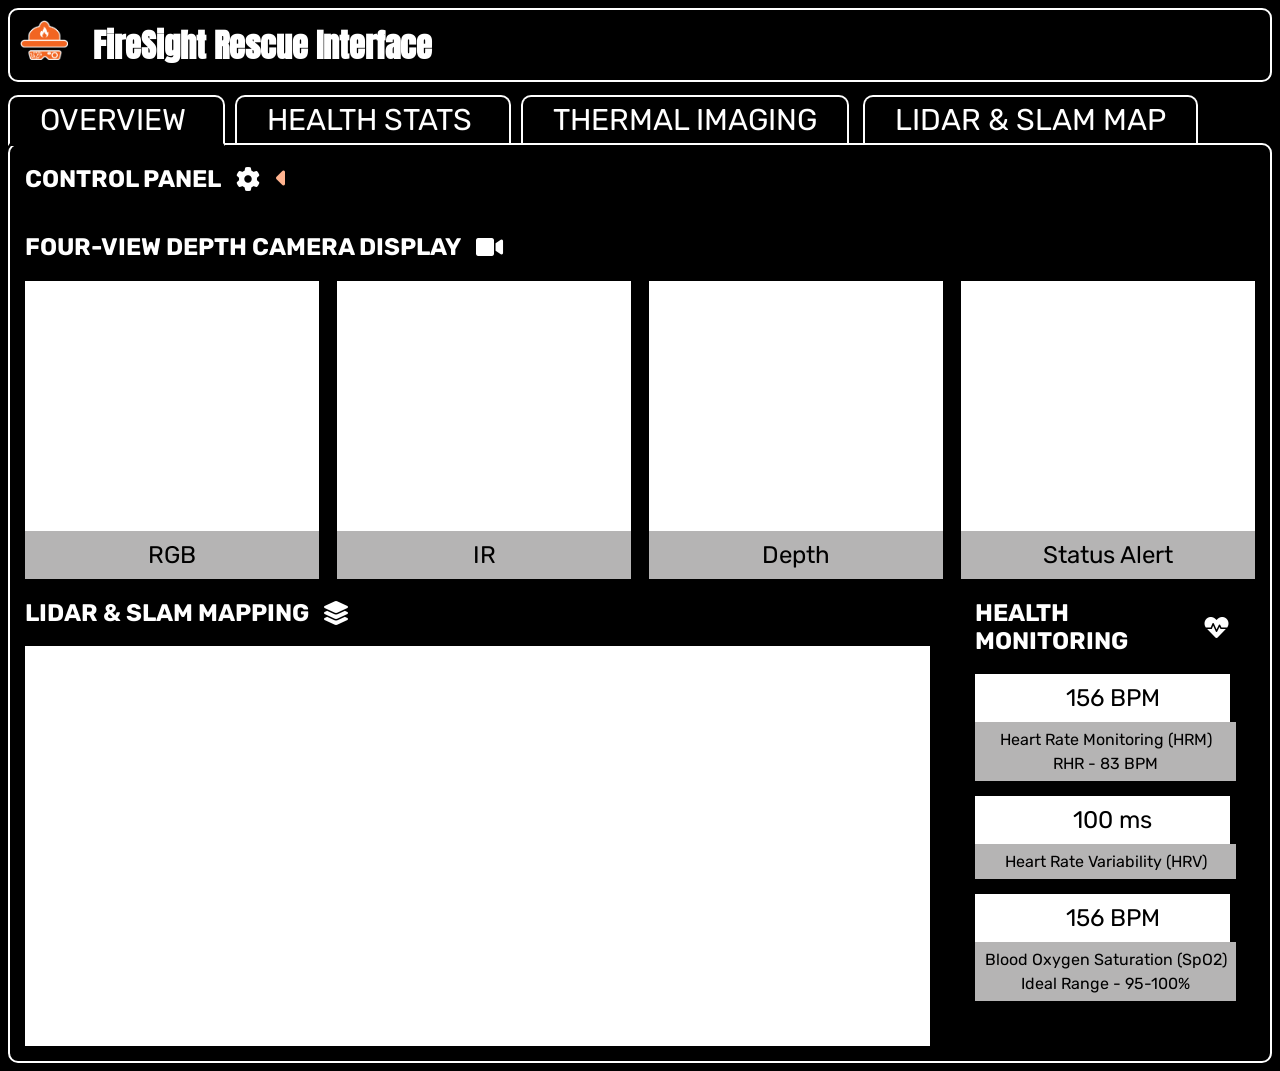
<file: index.html>
<!DOCTYPE html>
<html lang="en">
<head>
    <meta charset="UTF-8">
    <meta name="viewport" content="width=device-width, initial-scale=1.0">
    <title>FireSight Rescue Interface</title>

    <link rel="stylesheet" href="style.css">
    <link rel="stylesheet" href="overview.css">

    <link rel="preconnect" href="https://fonts.googleapis.com">
    <link rel="preconnect" href="https://fonts.gstatic.com" crossorigin>
    <link href="https://fonts.googleapis.com/css2?family=Anton&family=Rubik:ital,wght@0,300..900;1,300..900&display=swap" rel="stylesheet">
    <link rel="stylesheet" href="https://cdnjs.cloudflare.com/ajax/libs/font-awesome/6.0.0/css/all.min.css">
</head>
<body>
    <div id="header">
        <div class="header_item">
            <img src="assets\cityu patent comp logo_orange.png" height=40></div>
        <div class="header_item">
            <h1>FireSight Rescue Interface</h1>
        </div>
    </div>
    <nav>
        <a href="index.html" class="nav_button selected"> OVERVIEW </a>
        <a href="health_stats.html" class="nav_button"> HEALTH STATS </a>
        <a href="thermal.html" class="nav_button">THERMAL IMAGING</a>
        <a href="slam_map.html" class="nav_button"> LIDAR & SLAM MAP </a>
    </nav>
    <div class="tab">
        <div class="heading">
            <h2>CONTROL PANEL</h2>
            <i class="fa-solid fa-gear"></i>
            <button type="button" class="toggle_button" onclick="toggleElement()">
                <i class="fa-solid fa-caret-left" id="toggle_icon"></i>
            </button>
        </div>
        <div id="control_panel">
            <button type="button" class="control_button" id="connect_cam">Connect Camera</button>
            <button type="button" class="control_button" id="disconnect_cam">Disconnect Camera</button>
            <button type="button" class="control_button" id="save_ss">Save Screenshot</button>
            <button type="button" class="control_button" id="connect">Clear Display</button>
        </div>

        <div class="heading">
            <h2>FOUR-VIEW DEPTH CAMERA DISPLAY</h2>
            <i class="fa-solid fa-video"></i>
        </div>
        <div class="dcam_displays">
            <div class="card">
                <div class="dcam"></div>
                <p>RGB</p>
            </div>
            <div class="card">
                <div class="dcam"></div>
                <p>IR</p>
            </div>
            <div class="card">
                <div class="dcam"></div>
                <p>Depth</p>
            </div>
            <div class="card">
                <div class="dcam"></div>
                <p>Status Alert</p>
            </div>
        </div>

        <div class="row">
            <div class="column" id="slam_map">
                <div class="heading">
                    <h2>LIDAR & SLAM MAPPING</h2>
                    <i class="fa-solid fa-layer-group"></i>
                </div>
                <div class="map"></div>
            </div>

            <div class="column">
                <div class="heading">
                    <h2>HEALTH MONITORING</h2>
                    <i class="fa-solid fa-heart-pulse"></i>
                </div>

                    <div class="health_card">
                        <p1>156 BPM</p1>
                        <div class="card">
                            <p>Heart Rate Monitoring (HRM)</p>
                            <p>RHR - 83 BPM</p>
                            <!--smth dynamic that shows the status?-->
                        </div>
                    </div>

                <div class="health_card">
                    <p1>100 ms</p1>
                    <div class="card">
                        <p>Heart Rate Variability (HRV)</p>
                        <!--smth dynamic that shows the status?-->
                    </div>
                </div>

                <div class="health_card">
                    <p1>156 BPM</p1>
                    <div class="card">
                        <p>Blood Oxygen Saturation (SpO2)</p>
                        <p>Ideal Range - 95-100%</p>
                        <!--smth dynamic that shows the status?-->
                    </div>
                </div>
            </div>
        </div>

    </div>
    
    <script src="script.js"></script>
</body>
</html>
</file>
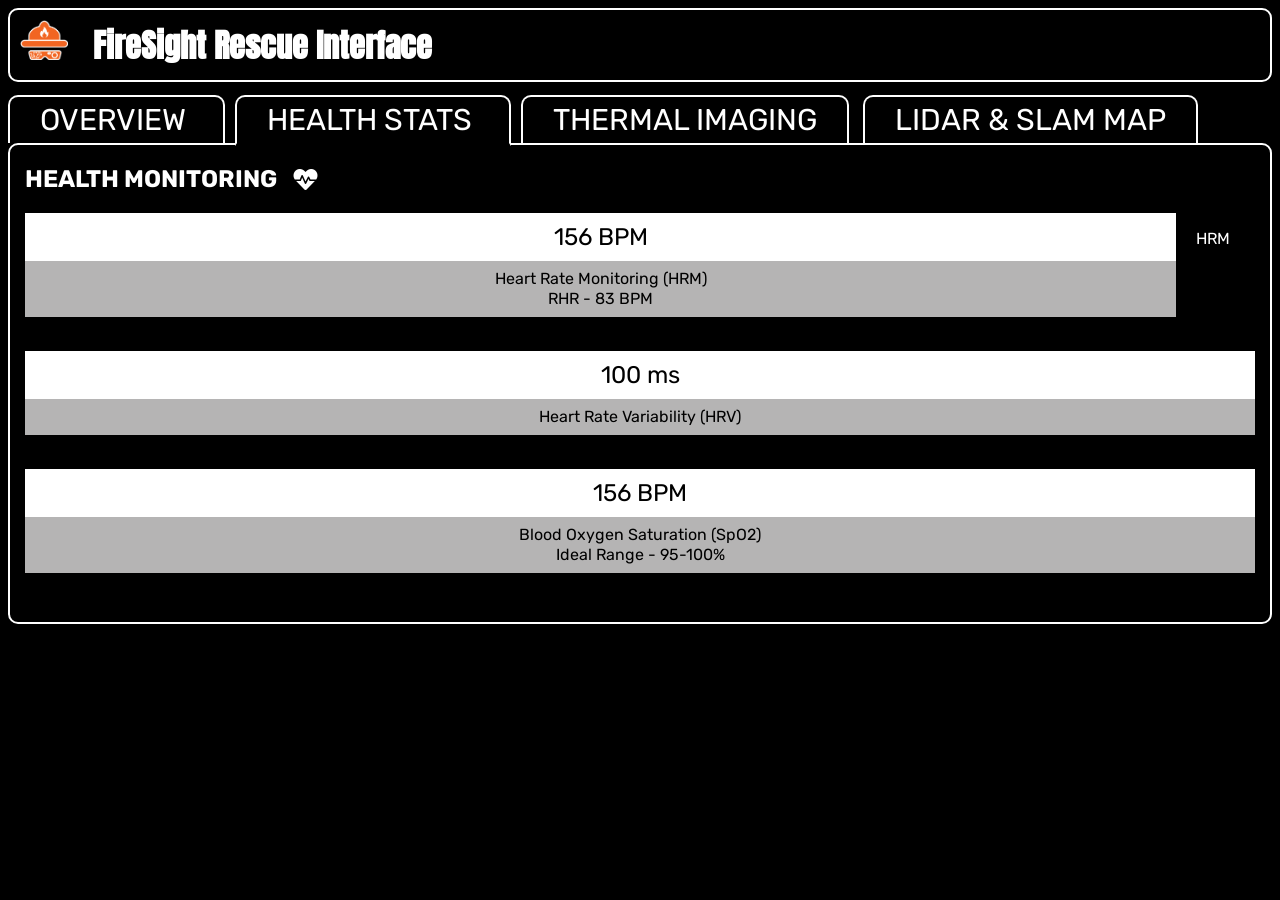
<file: health_stats.html>
<!DOCTYPE html>
<html lang="en">
<head>
    <meta charset="UTF-8">
    <meta name="viewport" content="width=device-width, initial-scale=1.0">
    <title>FireSight Rescue Interface</title>

    <link rel="stylesheet" href="style.css">
    <link rel="stylesheet" href="health_stats.css">

    <link rel="preconnect" href="https://fonts.googleapis.com">
    <link rel="preconnect" href="https://fonts.gstatic.com" crossorigin>
    <link href="https://fonts.googleapis.com/css2?family=Anton&family=Rubik:ital,wght@0,300..900;1,300..900&display=swap" rel="stylesheet">
    <link rel="stylesheet" href="https://cdnjs.cloudflare.com/ajax/libs/font-awesome/6.0.0/css/all.min.css">

</head>
<body>
    <div id="header">
        <div class="header_item">
            <img src="assets\cityu patent comp logo_orange.png" height=40></div>
        <div class="header_item">
            <h1>FireSight Rescue Interface</h1>
        </div>
    </div>
    <nav>
        <a href="index.html" class="nav_button"> OVERVIEW </a>
        <a href="health_stats.html" class="nav_button selected"> HEALTH STATS </a>
        <a href="thermal.html" class="nav_button">THERMAL IMAGING</a>
        <a href="slam_map.html" class="nav_button"> LIDAR & SLAM MAP </a>
    </nav>
    <div class="tab">
        <div class="heading">
            <h2>HEALTH MONITORING</h2>
            <i class="fa-solid fa-heart-pulse"></i>
        </div>
        <div class="row">
            <div class="health_card">
                <p1>156 BPM</p1>
                <div class="card">
                    <p>Heart Rate Monitoring (HRM)</p>
                    <p>RHR - 83 BPM</p>
                    <!--smth dynamic that shows the status?-->
                </div>
            </div>
            <div class="column">
                <div class="health_chart" id="heartbeat"></div>
                <p>HRM</p>
            </div>
        </div>
        <br>

        <div class="row">
            <div class="health_card">
                <p1>100 ms</p1>
                <div class="card">
                    <p>Heart Rate Variability (HRV)</p>
                    <!--smth dynamic that shows the status?-->
                </div>
            </div>
        </div>
        <br>

        <div class="row">
            <div class="health_card">
                <p1>156 BPM</p1>
                <div class="card">
                    <p>Blood Oxygen Saturation (SpO2)</p>
                    <p>Ideal Range - 95-100%</p>
                    <!--smth dynamic that shows the status?-->
                </div>
            </div>
        </div>
        <br>



    </div>
    <script src="script.js"></script>
</body>
</html>
</file>
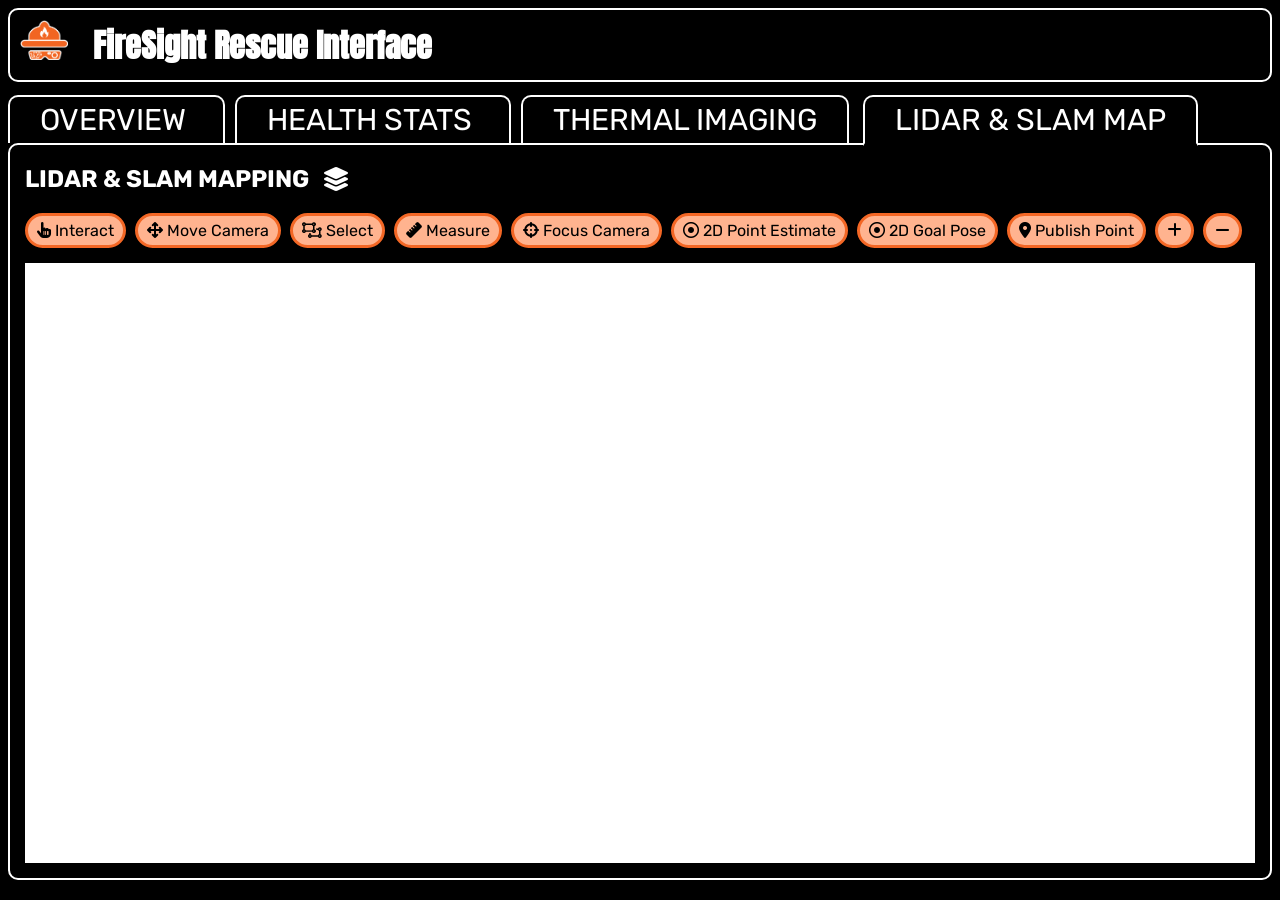
<file: slam_map.html>
<!DOCTYPE html>
<html lang="en">
<head>
    <meta charset="UTF-8">
    <meta name="viewport" content="width=device-width, initial-scale=1.0">
    <title>FireSight Rescue Interface</title>

    <link rel="stylesheet" href="style.css">
    <link rel="stylesheet" href="slam_map.css">

    <link rel="preconnect" href="https://fonts.googleapis.com">
    <link rel="preconnect" href="https://fonts.gstatic.com" crossorigin>
    <link href="https://fonts.googleapis.com/css2?family=Anton&family=Rubik:ital,wght@0,300..900;1,300..900&display=swap" rel="stylesheet">
    <link rel="stylesheet" href="https://cdnjs.cloudflare.com/ajax/libs/font-awesome/6.0.0/css/all.min.css">
</head>
<body>
    <div id="header">
        <div class="header_item">
            <img src="assets\cityu patent comp logo_orange.png" height=40></div>
        <div class="header_item">
            <h1>FireSight Rescue Interface</h1>
        </div>
    </div>
    <nav>
        <a href="index.html" class="nav_button"> OVERVIEW </a>
        <a href="health_stats.html" class="nav_button"> HEALTH STATS </a>
        <a href="thermal.html" class="nav_button">THERMAL IMAGING</a>
        <a href="slam_map.html" class="nav_button selected"> LIDAR & SLAM MAP </a>
    </nav>
    <div class="tab">
        <div class="heading">
            <h2>LIDAR & SLAM MAPPING</h2>
            <i class="fa-solid fa-layer-group"></i>
        </div>
        <div row>
            <button type="button" class="control_button" id="interact">
                <i class="fa-solid fa-hand-pointer"></i>
                Interact
            </button>
            <button type="button" class="control_button" id="move_camera">
                <i class="fa-solid fa-arrows-up-down-left-right"></i>
                Move Camera
            </button>
            <button type="button" class="control_button" id="select">
                <i class="fa-regular fa-object-ungroup"></i>
                Select
            </button>
            <button type="button" class="control_button" id="measure">
                <i class="fa-solid fa-ruler"></i>
                Measure
            </button>
            <button type="button" class="control_button" id="focus_camera">
                <i class="fa-solid fa-crosshairs"></i>
                Focus Camera
            </button>
            <button type="button" class="control_button" id="2d_point_estimate">
                <i class="fa-regular fa-circle-dot"></i>
                2D Point Estimate
            </button>
            <button type="button" class="control_button" id="2d_goal_pose">
                <i class="fa-regular fa-circle-dot"></i>
                2D Goal Pose
            </button>
            <button type="button" class="control_button" id="publish_point">
                <i class="fa-solid fa-location-dot"></i>
                Publish Point
            </button>
            <button type="button" class="control_button" id="plus">
                <i class="fa-solid fa-plus"></i>
            </button>
            <button type="button" class="control_button" id="minus">
                <i class="fa-solid fa-minus"></i>
            </button>

        </div>
        <div class="map"></div>
            
    </div>

    <script src="script.js"></script>
</body>
</file>
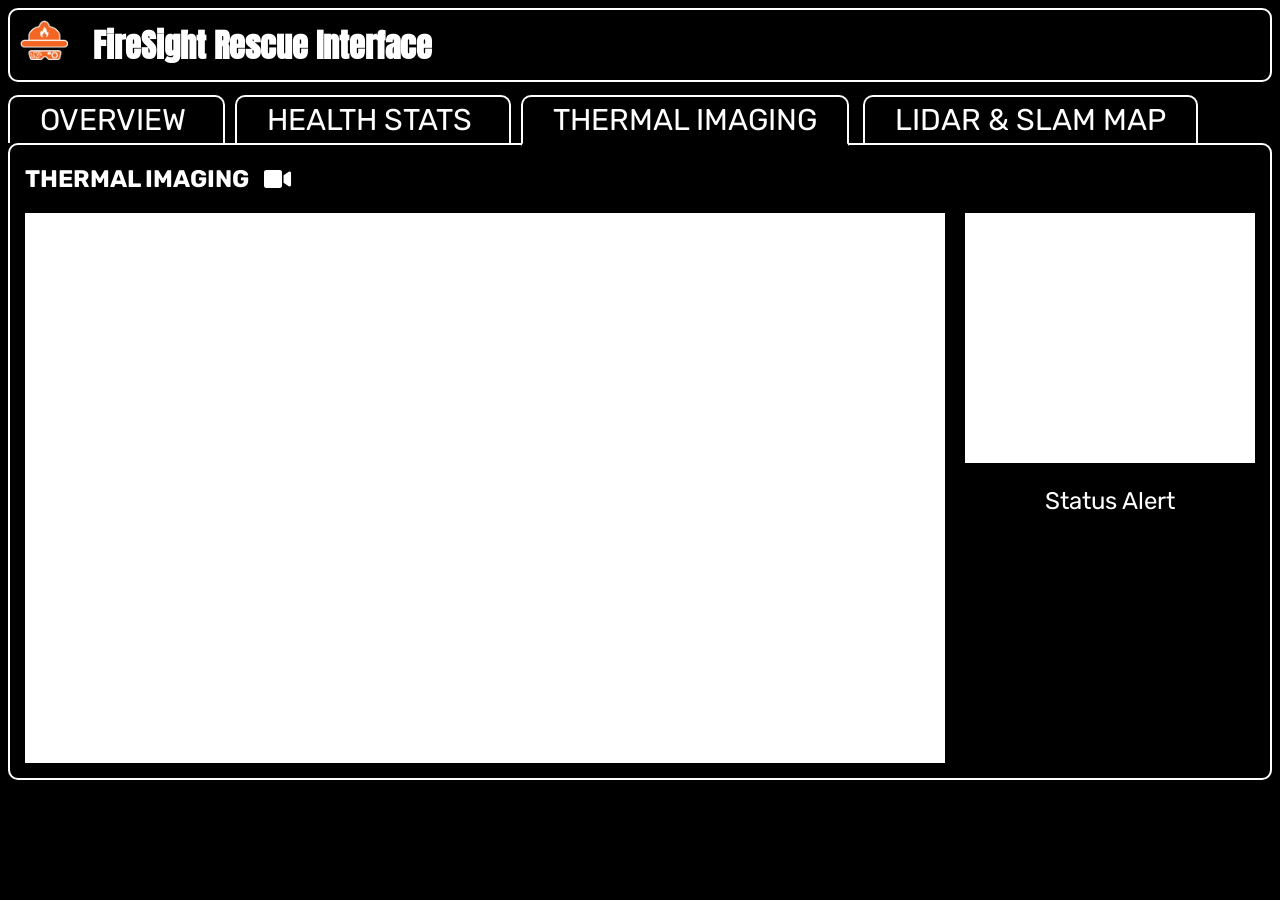
<file: thermal.html>
<!DOCTYPE html>
<html lang="en">
<head>
    <meta charset="UTF-8">
    <meta name="viewport" content="width=device-width, initial-scale=1.0">
    <title>FireSight Rescue Interface</title>

    <link rel="stylesheet" href="style.css">
    <link rel="stylesheet" href="thermal.css">

    <link rel="preconnect" href="https://fonts.googleapis.com">
    <link rel="preconnect" href="https://fonts.gstatic.com" crossorigin>
    <link href="https://fonts.googleapis.com/css2?family=Anton&family=Rubik:ital,wght@0,300..900;1,300..900&display=swap" rel="stylesheet">
    <link rel="stylesheet" href="https://cdnjs.cloudflare.com/ajax/libs/font-awesome/6.0.0/css/all.min.css">
</head>
<body>
    <div id="header">
        <div class="header_item">
            <img src="assets\cityu patent comp logo_orange.png" height=40></div>
        <div class="header_item">
            <h1>FireSight Rescue Interface</h1>
        </div>
    </div>
    <nav>
        <a href="index.html" class="nav_button"> OVERVIEW </a>
        <a href="health_stats.html" class="nav_button"> HEALTH STATS </a>
        <a href="thermal.html" class="nav_button selected">THERMAL IMAGING</a>
        <a href="slam_map.html" class="nav_button"> LIDAR & SLAM MAP </a>
    </nav>
    <div class="tab">
        <div class="heading">
            <h2>THERMAL IMAGING</h2>
            <i class="fa-solid fa-video"></i>
        </div>
        <div class="row">
            <div class="thermal_cam"></div>
            <div class="card">
                <div class="status_alert"></div>
                <p>Status Alert</p>
                <!--alert the user when a human is detected?-->
            </div>
        </div>


    </div>
    <script src="script.js"></script>
</div>
</file>
<file: style.css>
body{
    background-color: black;
    font-family:'Rubik',sans-serif;
    color: white;
    font-weight: normal;
}

h1{
    font-family: 'Anton',sans-serif;
    line-height: 0%;
    padding: 5px;
}

.nav_button{
    text-decoration: none;
    color: white;
    border: 2px solid white;
    border-bottom: 0px;
    border-radius: 10px 10px 0px 0px;
    font-size: 30px;
    padding-left: 30px;
    padding-right:30px;
    padding-top:5px;
    padding-bottom:5px;
    margin-right: 10px;
}

.nav_button.selected{
    border-bottom: 3px solid black;
}

nav{
    padding-top:20px;
}

#header{
    display: flex;
    border: 2px solid white;
    border-radius:10px;
}

.header_item{
    border: 10px solid transparent;
    height: 50px;
}

.tab{
    border: 2px solid white;
    border-radius:10px;
    margin-top: 5px;
    margin-bottom:5px;
    padding:0px 15px 15px 15px;
    overflow:visible;
}

.heading{
    display: flex;
    align-items: center;
}

.heading h2{
    margin-right: 15px;
}

.heading i{
    color: white;
    font-size:24px;
}   

.heading button{
    background-color: transparent;
    border:none;
    margin-left: 10px;
    font-size: 24px;
}

.row{
    display:flex;
    gap:20px;
}


.column{
    margin-right: 25px;
    display: block;
}
</file>
<file: overview.css>
.dcam_displays{
    display: flex;
    justify-content: space-between;
    gap: 18px;
    text-align: center;
}

.dcam_displays .card{
    display:block;
    background-color: rgb(181, 180, 180);
    flex:1;
}

.dcam{
    min-width:290px;
    width:100%;
    min-height: 250px;
    background-color: white;
}

.dcam_displays .card p{
    color: black;
    text-align: center;
    font-size: 24px;
    width: 100%;
    margin: 10px 0px;
}

.map{
    min-width: 905px;
    height:400px;
    background-color: white;
    width: 100%;
}

.health_card{
    text-align: center;
    background-color: white;
    color:black;
    margin-bottom: 15px;
    flex: 1;
}

.health_card p1{
    display: block;
    font-size: 24px;
    padding: 10px 10px;
    width: 100%;
}

.health_card .card{
    background-color: rgb(181, 180, 180);
    padding:3px;
    width: 100%;
}

.health_card .card p{
    overflow-wrap:break-word;
    margin: 5px auto 5px auto;
    width: 100%;
}

.column #slam_map{
    flex: 3;
    width: auto;
}

.control_button{
    padding: 5px 9px;
    background-color: rgb(255, 179, 143);
    border-radius: 30px;
    color: black;
    border: 3px solid rgb(243, 103, 37);
    /*border: 5px solid transparent;*/
    width: fit-content;
    margin: 0px 5px 15px 0px;
    font-size: medium;
    font-family: 'Rubik',sans-serif;
}

.control_button:hover{
    background-color: rgb(243, 103, 37);
    color: white;
}


#control_panel{
    display: none;
}

#toggle_icon{
    transition: transform 0.3s ease;
    color: rgb(255, 179, 143);

}

.rotate{
    transform: rotate(-90deg);
}

.toggle_button:active #toggle_icon,.toggle_button:focus #toggle_icon{
    color: rgb(255, 179, 143);
}
</file>
<file: health_stats.css>
.health_card{
    text-align: center;
    background-color: white;
    color:black;
    margin-bottom: 15px;
    flex: 1;
}

.health_card p1{
    display: block;
    font-size: 24px;
    padding: 10px;
}

.health_card .card{
    background-color: rgb(181, 180, 180);
    padding:3px;
}

.health_card .card p{
    line-height: 10px;
    margin: 10px;
}

.card{
    background-color: white;
}

.row{
    display: flex;
    gap:20px;
}

.health_chart #heartbeat{
    flex:4;
    height: 400px;
    background-color: white;
    width: 400px;
}
</file>
<file: slam_map.css>
.control_button{
    padding: 5px 9px;
    background-color: rgb(255, 179, 143);
    border-radius: 30px;
    color: black;
    border: 3px solid rgb(243, 103, 37);
    /*border: 5px solid transparent;*/
    width: fit-content;
    margin: 0px 5px 15px 0px;
    font-size: medium;
    font-family: 'Rubik',sans-serif;
}

.control_button:hover{
    background-color: rgb(243, 103, 37);
    color: white;
}



.map{
    min-height: 600px;
    flex:1;
    background-color: white;
    min-width: fit-content;
}
</file>
<file: thermal.css>
.thermal_cam{
    min-height: 550px;
    min-width: 800px;
    background-color: white;
    justify-content: left;
    flex: 3;

}

.status_alert{
    min-width: 290px;
    min-height: 250px;
    justify-content: right;
    background-color: white;
    flex: 1;
}

.card p{
    color: white;
    text-align: center;
    font-size: 24px;
}
</file>
